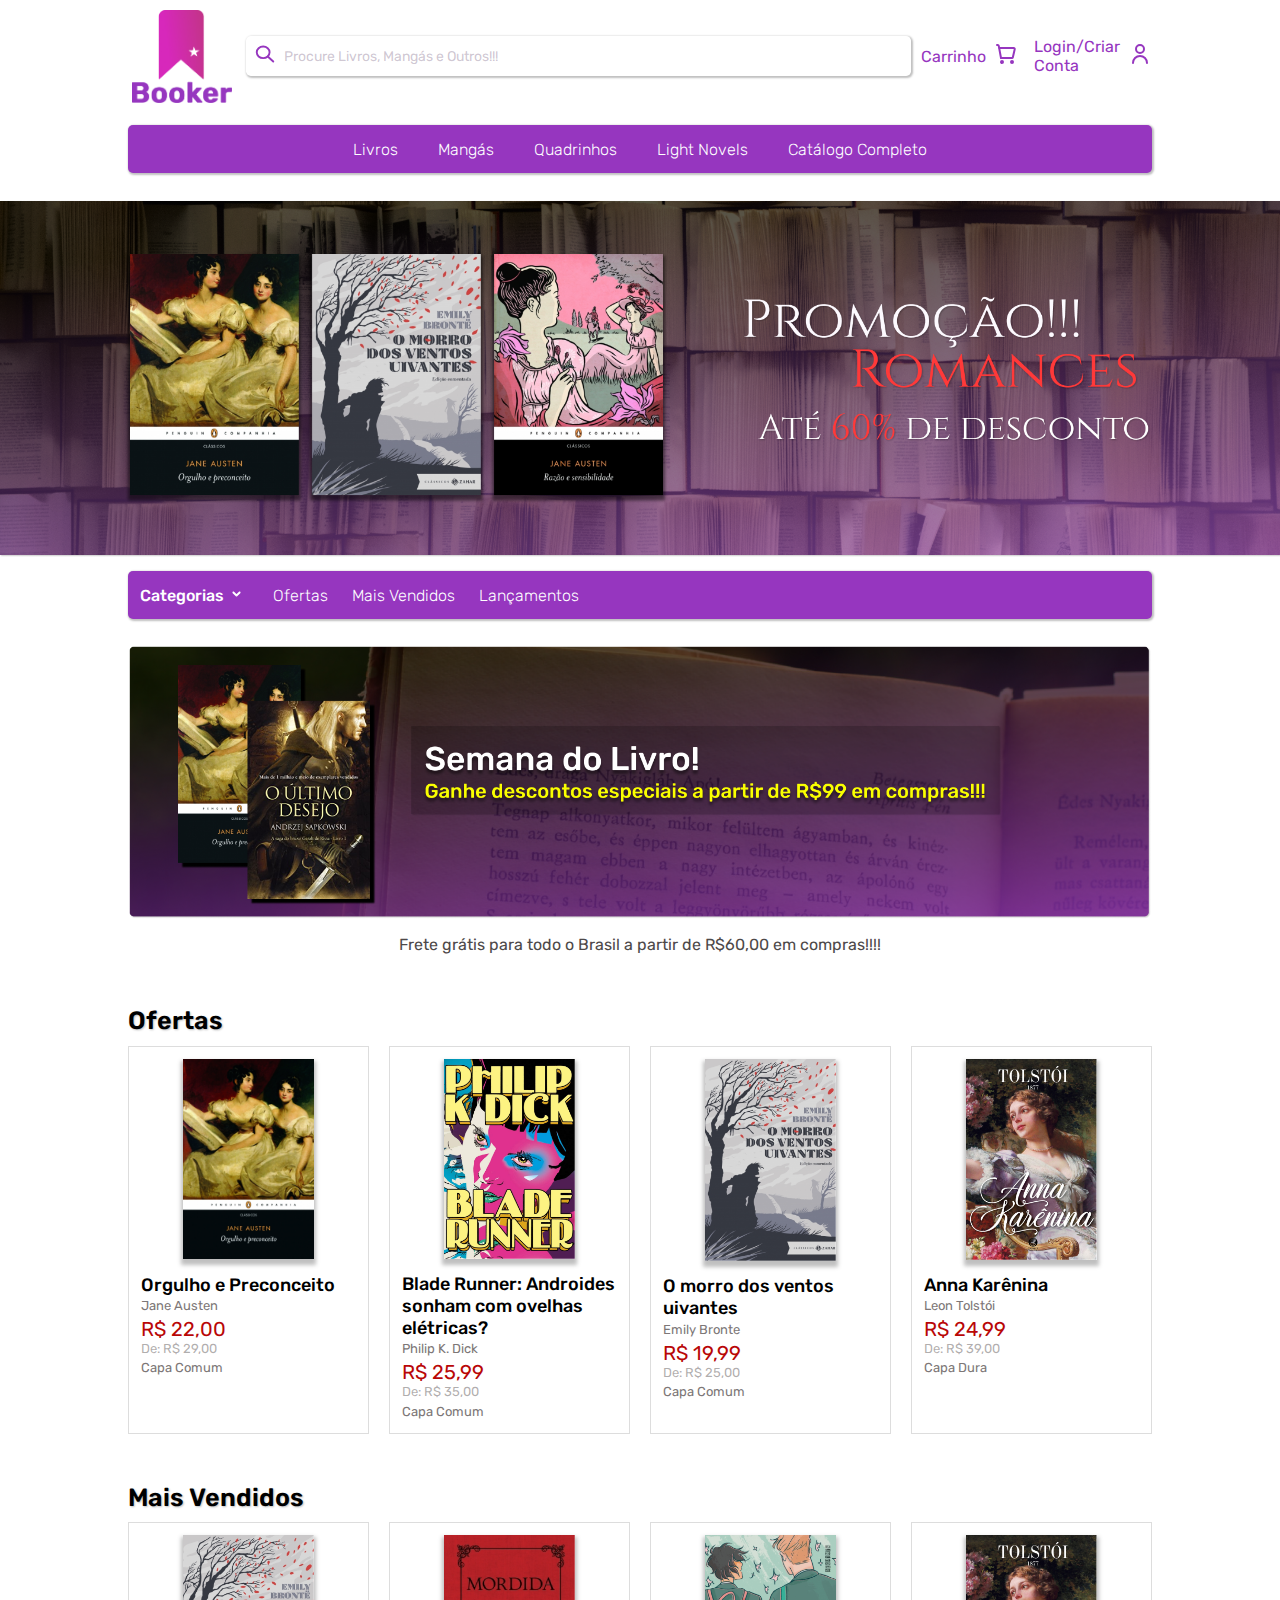
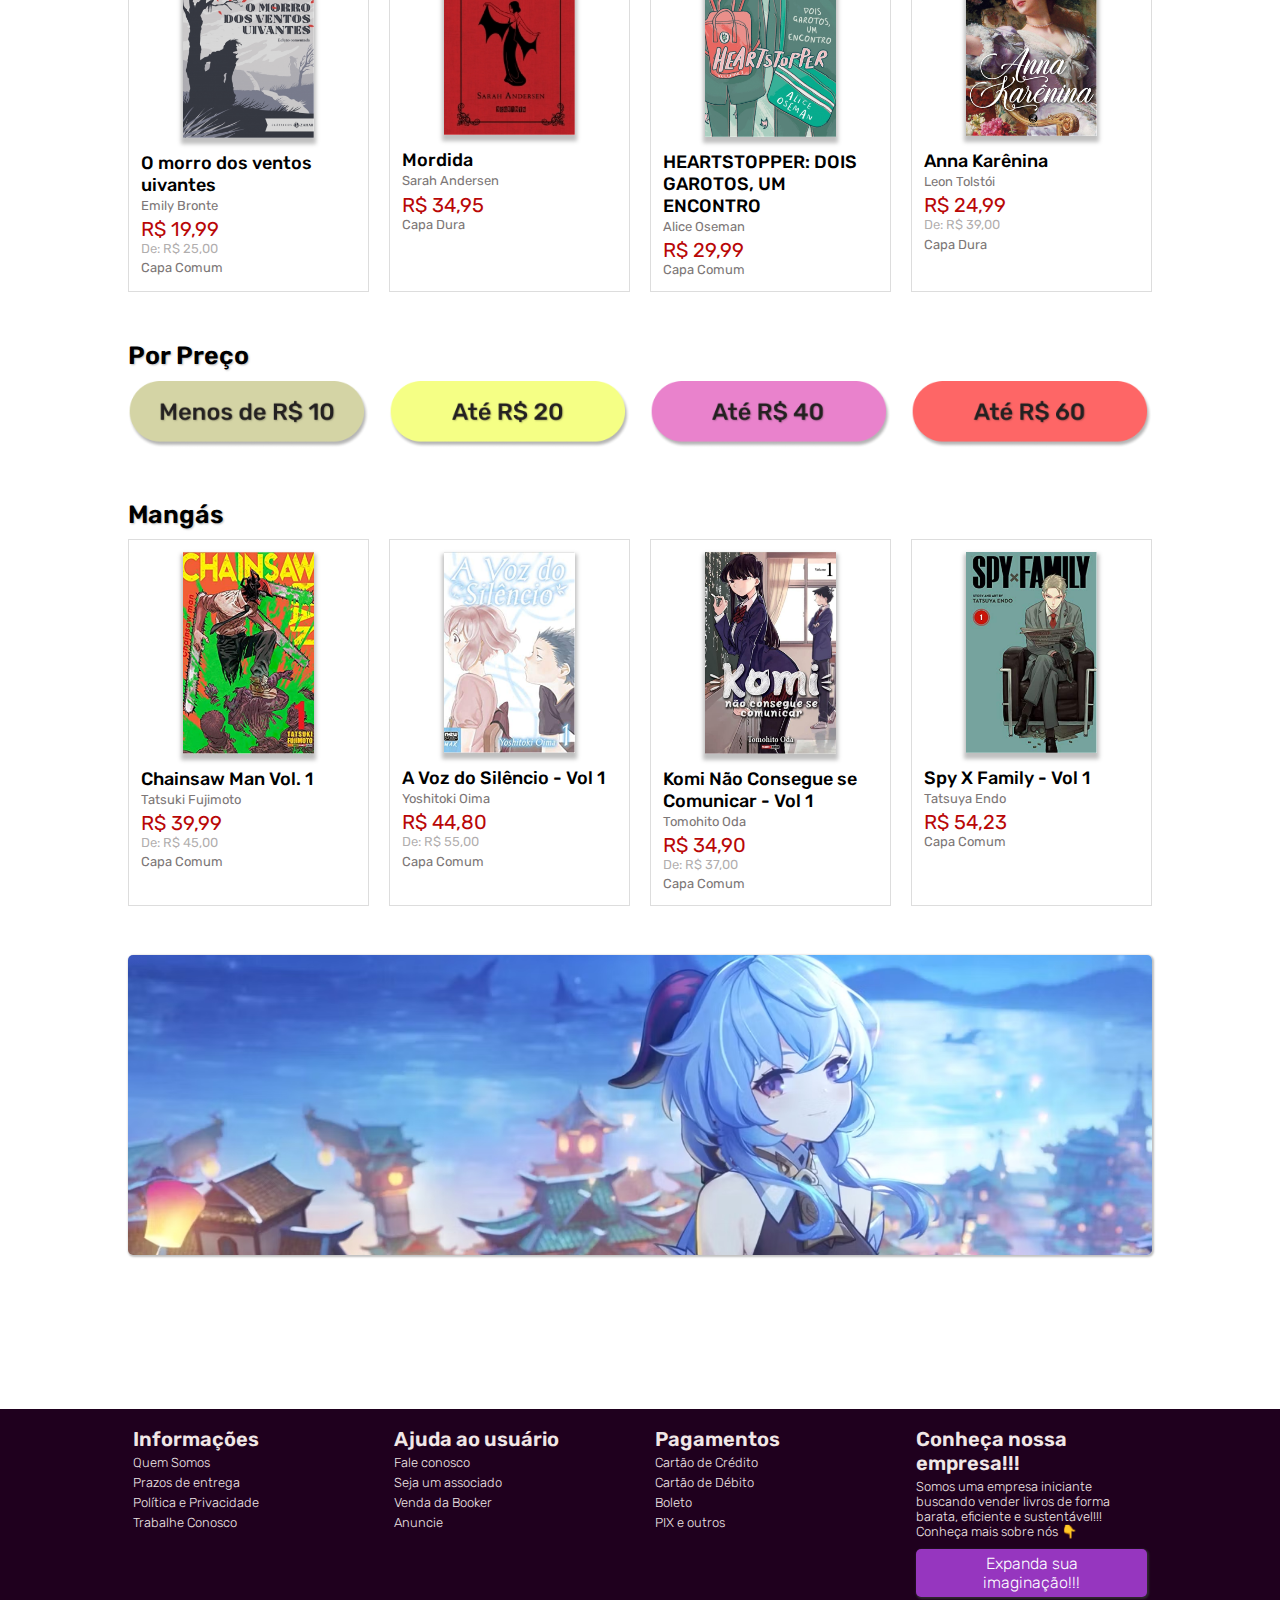
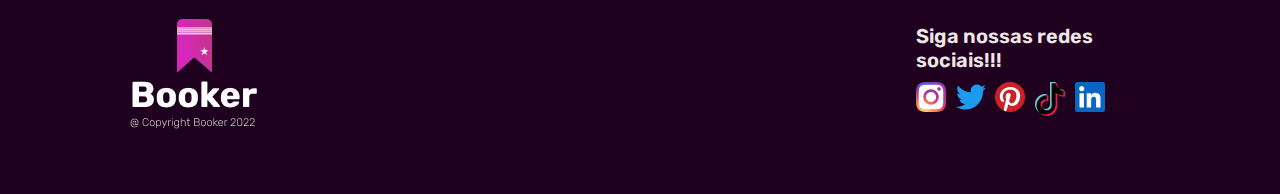
<file: Site_Booker/index.html>
<!DOCTYPE html>
<head>
    <meta charset="UTF-8">
    <meta http-equiv="X-UA-Compatible" content="IE=edge">
    <meta name="viewport" content="width=device-width, initial-scale=1.0">
    <link rel="stylesheet" href="estilos.css">
    <link rel="stylesheet" href="header_footer.css">
    <title>Booker - Expanda sua imaginação!!!</title>
    <link rel="icon" type="image/x-icon" href ="favi.ico">
</head>
<body>

    <header>
        <div id="container_header">
            <a href="index.html" target="_blank">
            <div id="logo">
                <img src="images/logo.png">
            </div>
            </a>
            <div class="search_bar">
                <input type="text" placeholder="Procure Livros, Mangás e Outros!!!">
            </div>

            <div id="header_buttons">
                <ul>
            <li class="nav_button_header" id="car">Carrinho</li>
            <li class="nav_button_header" id="login">Login/Criar Conta</li>
            </ul>
            </div>    
        </div>
    </header>

    <div class="nav_menu" id="up_menu">
        <a href="prod1.html" target="_blank">
            <span>Livros</span>
        </a>
        <a href="prod2.html" target="_blank">
            <span>Mangás</span>
        </a>
            <span>Quadrinhos</span>
            <span>Light Novels</span>
            <span>Catálogo Completo</span>

    </div>

    <div class="big_banner" id="top_banner">
        <img src="images/top_banner.png">
    </div>

    <div class="nav_menu" id="down_menu">
        <ul>
            <li id="strong_li">Categorias</li>
            <li>Ofertas</li>
            <li>Mais Vendidos</li>
            <li>Lançamentos</li>
        </ul>
    </div>
    
    <div class="big_banner" id="bottom_banner">
        <img src="images/bottom_banner.jpeg">
    </div>

    <div class="nav_menu" id="frete_aviso">
        <span>Frete grátis para todo o Brasil a partir de R$60,00 em compras!!!!</span>
    </div>
    
    <div class="main_products">


        <!--Seção de Ofertas-->

        <span class="section_title">Ofertas</span> 
        <div class="product_line">
            <div class="product_main">
                <div class="box_product">
            
                    <div class="product_img">
                            <img src="images/livros/orgulho.png">
                    </div>
            
                    <div class="product_info">
                        <span class="title">Orgulho e Preconceito</span>
                        <span class="author">Jane Austen</span>
                        <span class="price">R$ 22,00</span>
                        <span class="discount">De: R$ 29,00</span>
                        <span class="cover_type">Capa Comum</span>
                    </div>
            
                </div>
                
            </div>
            <div class="product_main">
                <div class="box_product">
            
                    <div class="product_img">
                            <img src="images/livros/blade.png">
                    </div>
            
                    <div class="product_info">
                        <span class="title">Blade Runner: Androides sonham com ovelhas elétricas? </span>
                        <span class="author">Philip K. Dick</span>
                        <span class="price">R$ 25,99</span>
                        <span class="discount">De: R$ 35,00</span>
                        <span class="cover_type">Capa Comum</span>
                    </div>
            
                </div>
                
            </div>
            <div class="product_main">
                <div class="box_product">
            
                    <div class="product_img">
                            <img src="images/livros/morro.png">
                    </div>
            
                    <div class="product_info">
                        <span class="title">O morro dos ventos uivantes</span>
                        <span class="author">Emily Bronte</span>
                        <span class="price">R$ 19,99</span>
                        <span class="discount">De: R$ 25,00</span>
                        <span class="cover_type">Capa Comum</span>
                    </div>
            
                </div>
                
            </div>
            <div class="product_main">
                <div class="box_product">
            
                    <div class="product_img">
                            <img src="images/livros/anna.png">
                    </div>
            
                    <div class="product_info">
                        <span class="title">Anna Karênina</span>
                        <span class="author">Leon Tolstói</span>
                        <span class="price">R$ 24,99</span>
                        <span class="discount">De: R$ 39,00</span>
                        <span class="cover_type">Capa Dura</span>
                    </div>
            
                </div>
                
            </div>
            
        </div>


        <!--Seção de Mais Vendidos-->

        <span class="section_title">Mais Vendidos</span> 

        <div class="product_line">
            <div class="product_main">
                <div class="box_product">
            
                    <div class="product_img">
                            <img src="images/livros/morro.png">
                    </div>
            
                    <div class="product_info">
                        <span class="title">O morro dos ventos uivantes</span>
                        <span class="author">Emily Bronte</span>
                        <span class="price">R$ 19,99</span>
                        <span class="discount">De: R$ 25,00</span>
                        <span class="cover_type">Capa Comum</span>
                    </div>
            
                </div>
                
            </div>
            <div class="product_main">
                <div class="box_product">
            
                    <div class="product_img">
                            <img src="images/livros/mordida.png">
                    </div>
            
                    <div class="product_info">
                        <span class="title">Mordida</span>
                        <span class="author">Sarah Andersen</span>
                        <span class="price">R$ 34,95</span>
                        <span class="cover_type">Capa Dura</span>
                    </div>
            
                </div>
                
            </div>
            <div class="product_main">
                <div class="box_product">
            
                    <div class="product_img">
                            <img src="images/livros/heart.png">
                    </div>
            
                    <div class="product_info">
                        <span class="title">HEARTSTOPPER: DOIS GAROTOS, UM ENCONTRO</span>
                        <span class="author">Alice Oseman</span>
                        <span class="price">R$ 29,99</span>
                        <span class="cover_type">Capa Comum</span>
                    </div>
            
                </div>
                
            </div>
            <div class="product_main">
                <div class="box_product">
            
                    <div class="product_img">
                            <img src="images/livros/anna.png">
                    </div>
            
                    <div class="product_info">
                        <span class="title">Anna Karênina</span>
                        <span class="author">Leon Tolstói</span>
                        <span class="price">R$ 24,99</span>
                        <span class="discount">De: R$ 39,00</span>
                        <span class="cover_type">Capa Dura</span>
                    </div>
            
                </div>
                
            </div>
            
        </div>

        <!--Seção por Preços-->

        <span class="section_title">Por Preço</span> 

        <div class="product_line">
            <img class="box_precos" src="images/box_preco/10.png">
            <img class="box_precos" src="images/box_preco/20.png">
            <img class="box_precos" src="images/box_preco/40.png">
            <img class="box_precos" src="images/box_preco/60.png">
        </div>

        <!--Seção Mangás-->

        <span class="section_title">Mangás</span> 

        <div class="product_line">
            <div class="product_main">
                <div class="box_product">
            
                    <div class="product_img">
                            <img src="images/mangas/chain.png">
                    </div>
            
                    <div class="product_info">
                        <span class="title">Chainsaw Man Vol. 1</span>
                        <span class="author">Tatsuki Fujimoto </span>
                        <span class="price">R$ 39,99</span>
                        <span class="discount">De: R$ 45,00</span>
                        <span class="cover_type">Capa Comum</span>
                    </div>
            
                </div>
                
            </div>
            <div class="product_main">
                <div class="box_product">
            
                    <div class="product_img">
                            <img src="images/mangas/voz.png">
                    </div>
            
                    <div class="product_info">
                        <span class="title">A Voz do Silêncio - Vol 1</span>
                        <span class="author">Yoshitoki Oima </span>
                        <span class="price">R$ 44,80</span>
                        <span class="discount">De: R$ 55,00</span>
                        <span class="cover_type">Capa Comum</span>
                    </div>
            
                </div>
                
            </div>
            <div class="product_main">
                <div class="box_product">
            
                    <div class="product_img">
                            <img src="images/mangas/komi.png">
                    </div>
            
                    <div class="product_info">
                        <span class="title">Komi Não Consegue se Comunicar - Vol 1</span>
                        <span class="author">Tomohito Oda </span>
                        <span class="price">R$ 34,90</span>
                        <span class="discount">De: R$ 37,00</span>
                        <span class="cover_type">Capa Comum</span>
                    </div>
            
                </div>
                
            </div>
            <div class="product_main">
                <div class="box_product">
            
                    <div class="product_img">
                            <img src="images/mangas/spy.png">
                    </div>
            
                    <div class="product_info">
                        <span class="title">Spy X Family - Vol 1</span>
                        <span class="author">Tatsuya Endo</span>
                        <span class="price">R$ 54,23</span>
                        <span class="cover_type">Capa Comum</span>
                    </div>
            
                </div>
                
            </div>
            
        </div>

    <!--Seção de Anúncio-->

    <div class="banner_anuncio"></div>

    </div> <!--Fim dos Main Products-->

    <footer>
        <div class="footer_main">
            <div>
                <div class="footer_content" id="f_titles">Informações</div>
                <a href="about.html" target="_blank">
                <div class="footer_content">Quem Somos</div></a>
                <div class="footer_content">Prazos de entrega</div>
                <div class="footer_content">Política e Privacidade</div>
                <div class="footer_content">Trabalhe Conosco</div>
            </div>

            <div>
                <div class="footer_content" id="f_titles">Ajuda ao usuário</div>
                <a href="contact.html" target="_blank">
                <div class="footer_content">Fale conosco</div></a>
                <div class="footer_content">Seja um associado</div>
                <div class="footer_content">Venda da Booker</div>
                <div class="footer_content">Anuncie</div>
            </div>

            <div>
                <div class="footer_content" id="f_titles">Pagamentos</div>
                <div class="footer_content">Cartão de Crédito</div>
                <div class="footer_content">Cartão de Débito</div>
                <div class="footer_content">Boleto</div>
                <div class="footer_content">PIX e outros</div>
            </div>

            <div>
                <div class="footer_content" id="f_titles">Conheça nossa empresa!!!</div>
                <div class="footer_content">Somos uma empresa iniciante buscando
                    vender livros de forma barata, eficiente e
                    sustentável!!! Conheça mais sobre nós 👇</div>
                <a href="about.html" target="_blank">    
                <button class="footer_content" id="butao">Expanda sua imaginação!!!</button> </a>
            </div>


            <div id="footer_logo">
                <a href="index.html" target="_blank">
                <img src="images/Logo_Footer.png"></a>
            </div></a>


            <div>
                <div class="footer_content" id="f_titles">Siga nossas redes sociais!!!</div>
                <div id="redes">
                    <a href="https://www.instagram.com/your.siriii/" target="_blank">
                    <img src="images/redes/insta.png">
                    </a>
                    <a>
                    <img src="images/redes/Twitter.png">
                    </a>
                    <a>
                    <img src="images/redes/Pinterest.png">
                    </a>
                    <a>
                    <img src="images/redes/tiktok.png">
                    </a>
                    <a href="https://www.linkedin.com/in/gabriel-siriani-4335a2208/" target="_blank">
                    <img src="images/redes/LinkedIn.png">
                    </a>
                </div>
            </div>

        </div>
    </footer>

    </div>
</body>

</html>
</file>
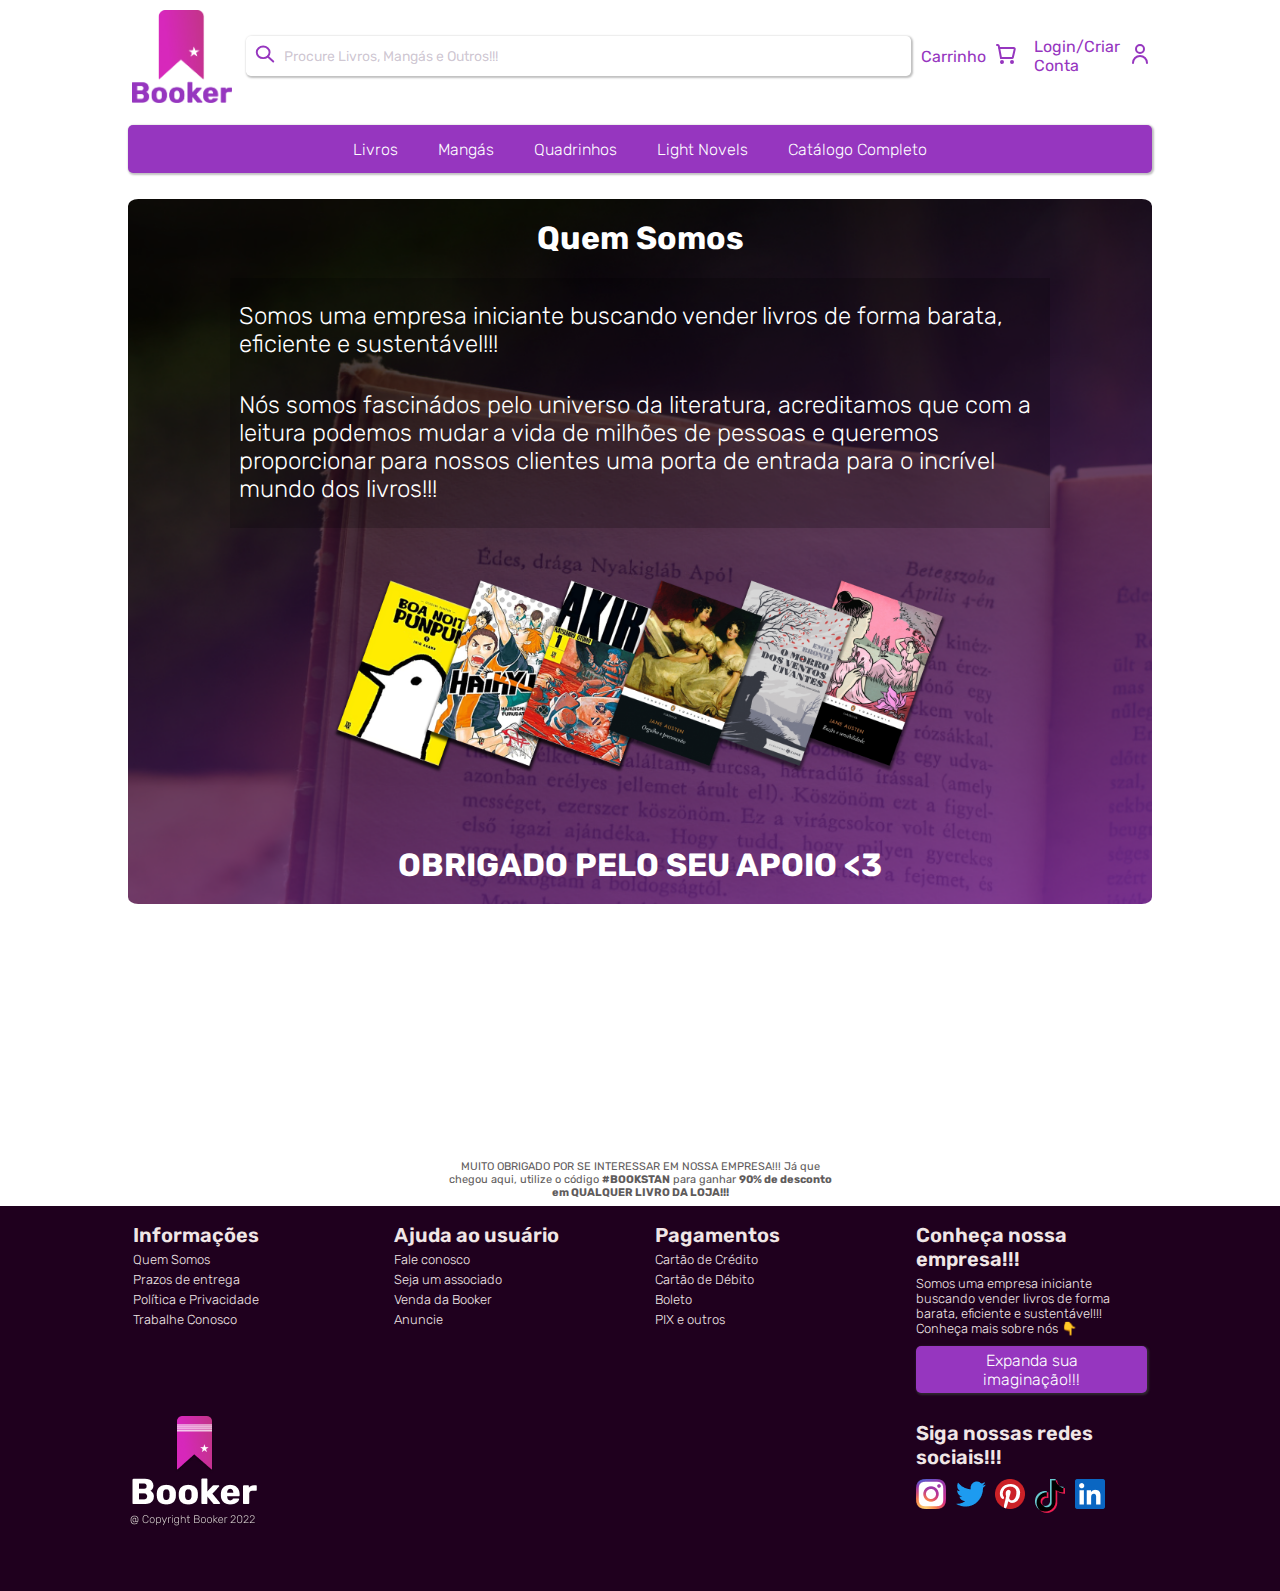
<file: Site_Booker/about.html>
<!DOCTYPE html>
<head>
    <meta charset="UTF-8">
    <meta http-equiv="X-UA-Compatible" content="IE=edge">
    <meta name="viewport" content="width=device-width, initial-scale=1.0">
    <link rel="stylesheet" href="estilos.css">
    <link rel="stylesheet" href="about.css">
    <link rel="stylesheet" href="header_footer.css">
    <title>Booker - Sobre Nós</title>
    <link rel="icon" type="image/x-icon" href ="favi.ico">
</head>
<body>
   <!-- <div id="all"> -->
    <header>
        <div id="container_header">
            <a href="index.html" target="_blank">
                <div id="logo">
                    <img src="images/logo.png">
                </div>
                </a>
            <div class="search_bar">
                <input type="text" placeholder="Procure Livros, Mangás e Outros!!!">
            </div>

            <div id="header_buttons">
                <ul>
            <li class="nav_button_header" id="car">Carrinho</li>
            <li class="nav_button_header" id="login">Login/Criar Conta</li>
            </ul>
            </div>    
        </div>
    </header>

    <div class="nav_menu" id="up_menu">

        <a href="prod1.html" target="_blank">
            <span>Livros</span>
        </a>
        <a href="prod2.html" target="_blank">
            <span>Mangás</span>
        </a>
            <span>Quadrinhos</span>
            <span>Light Novels</span>
            <span>Catálogo Completo</span>

    </div>

    <div class="content">
        <h1>Quem Somos</h1>
        <div class="about_text">
            <p>Somos uma empresa iniciante buscando
                vender livros de forma barata, eficiente e
                sustentável!!!</p>
            <p>Nós somos fascinádos pelo universo da literatura, acreditamos que com a leitura podemos mudar a vida de milhões de pessoas e queremos proporcionar para nossos clientes uma porta de entrada para o incrível mundo dos livros!!! </p>
        </div>
        <img src="images/colecao_livros.png">
        <h1>OBRIGADO PELO SEU APOIO <3</h1>
    </div>

    <div id="apoiadores">
        <p>MUITO OBRIGADO POR SE INTERESSAR EM NOSSA EMPRESA!!!
            Já que chegou aqui, utilize o código <span>#BOOKSTAN</span> para ganhar <span>90% de desconto em QUALQUER LIVRO DA LOJA!!!</span></p>
    </div>

    <footer>
        <div class="footer_main">
            <div>
                <div class="footer_content" id="f_titles">Informações</div>
                <a href="about.html" target="_blank">
                <div class="footer_content">Quem Somos</div></a>
                <div class="footer_content">Prazos de entrega</div>
                <div class="footer_content">Política e Privacidade</div>
                <div class="footer_content">Trabalhe Conosco</div>
            </div>

            <div>
                <div class="footer_content" id="f_titles">Ajuda ao usuário</div>
                <a href="contact.html" target="_blank">
                <div class="footer_content">Fale conosco</div></a>
                <div class="footer_content">Seja um associado</div>
                <div class="footer_content">Venda da Booker</div>
                <div class="footer_content">Anuncie</div>
            </div>

            <div>
                <div class="footer_content" id="f_titles">Pagamentos</div>
                <div class="footer_content">Cartão de Crédito</div>
                <div class="footer_content">Cartão de Débito</div>
                <div class="footer_content">Boleto</div>
                <div class="footer_content">PIX e outros</div>
            </div>

            <div>
                <div class="footer_content" id="f_titles">Conheça nossa empresa!!!</div>
                <div class="footer_content">Somos uma empresa iniciante buscando
                    vender livros de forma barata, eficiente e
                    sustentável!!! Conheça mais sobre nós 👇</div>
                <a href="about.html" target="_blank">    
                <button class="footer_content" id="butao">Expanda sua imaginação!!!</button> </a>
            </div>


            <div id="footer_logo">
                <a href="index.html" target="_blank">
                <img src="images/Logo_Footer.png"></a>
            </div></a>


            <div>
                <div class="footer_content" id="f_titles">Siga nossas redes sociais!!!</div>
                <div id="redes">
                    <a href="https://www.instagram.com/your.siriii/" target="_blank">
                    <img src="images/redes/insta.png">
                    </a>
                    <a>
                    <img src="images/redes/Twitter.png">
                    </a>
                    <a>
                    <img src="images/redes/Pinterest.png">
                    </a>
                    <a>
                    <img src="images/redes/tiktok.png">
                    </a>
                    <a href="https://www.linkedin.com/in/gabriel-siriani-4335a2208/" target="_blank">
                    <img src="images/redes/LinkedIn.png">
                    </a>
                </div>
            </div>

        </div>
    </footer>

</body>

</html>
</file>
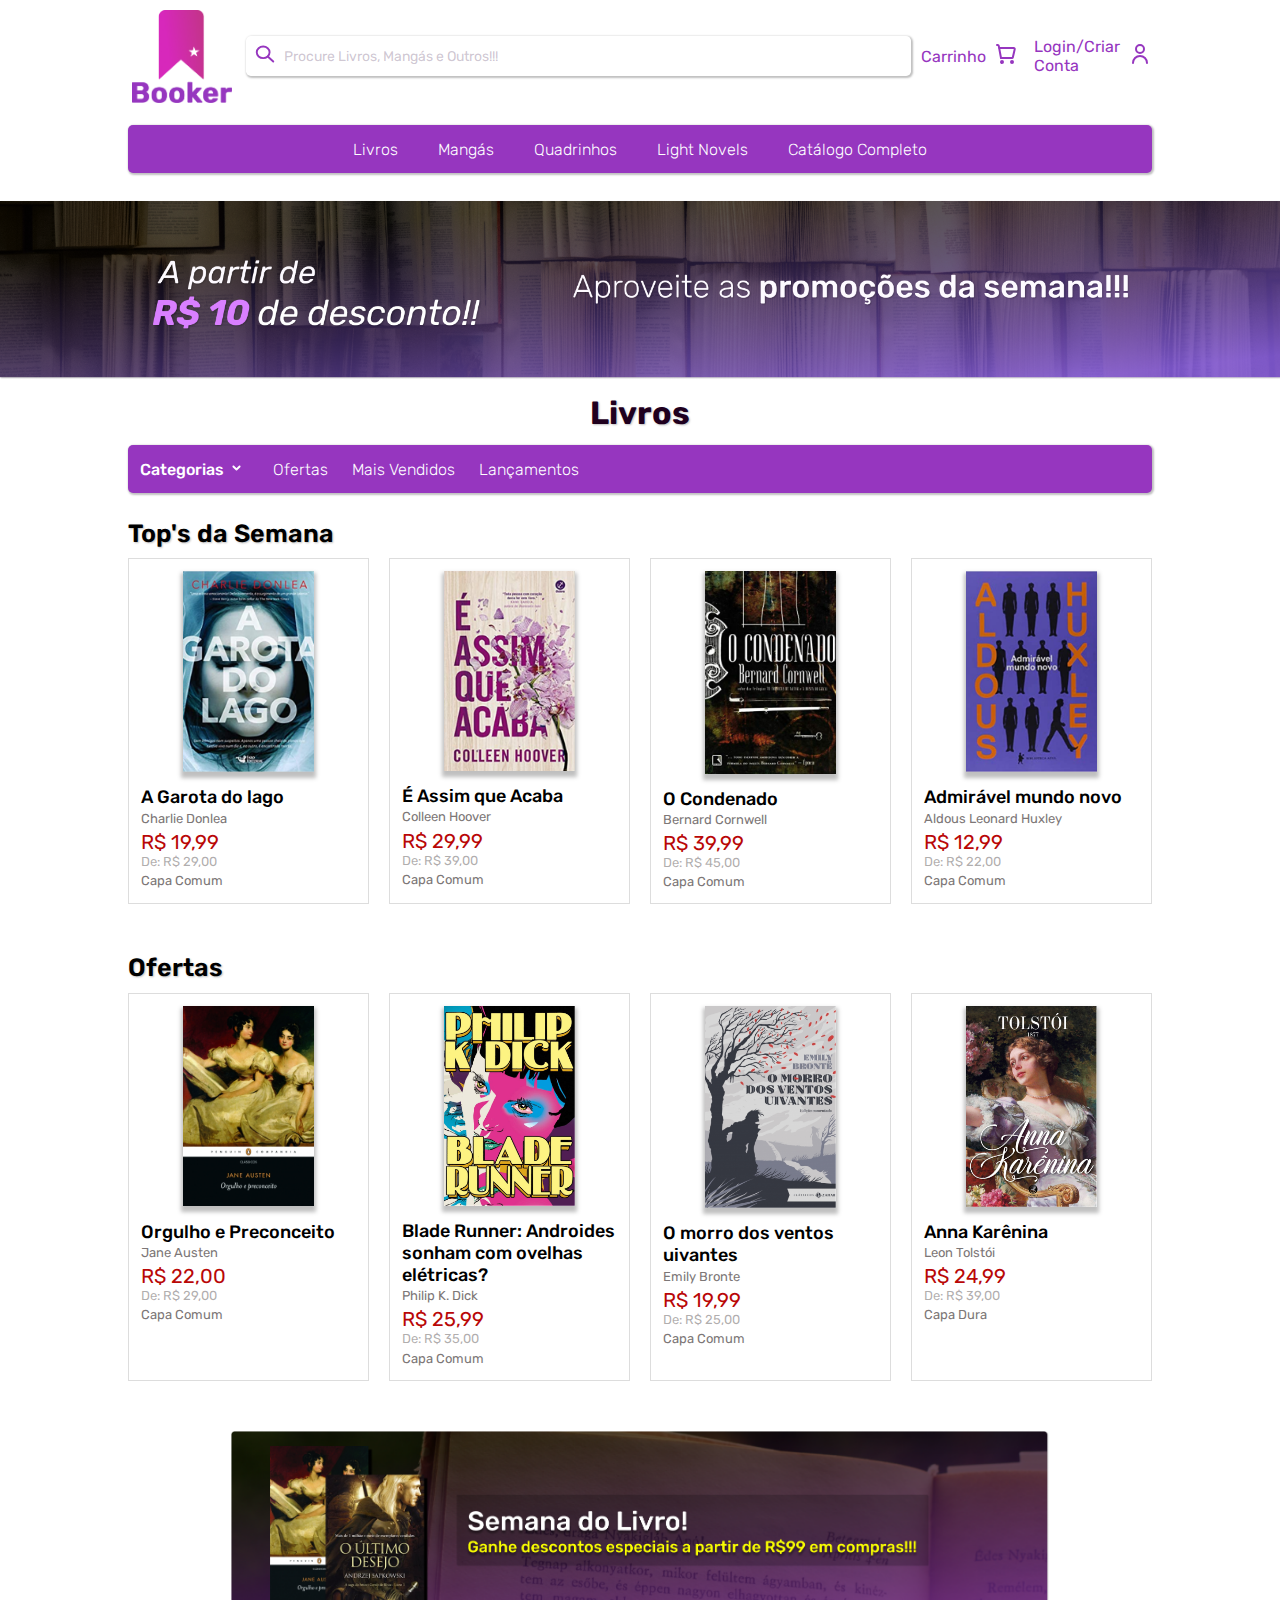
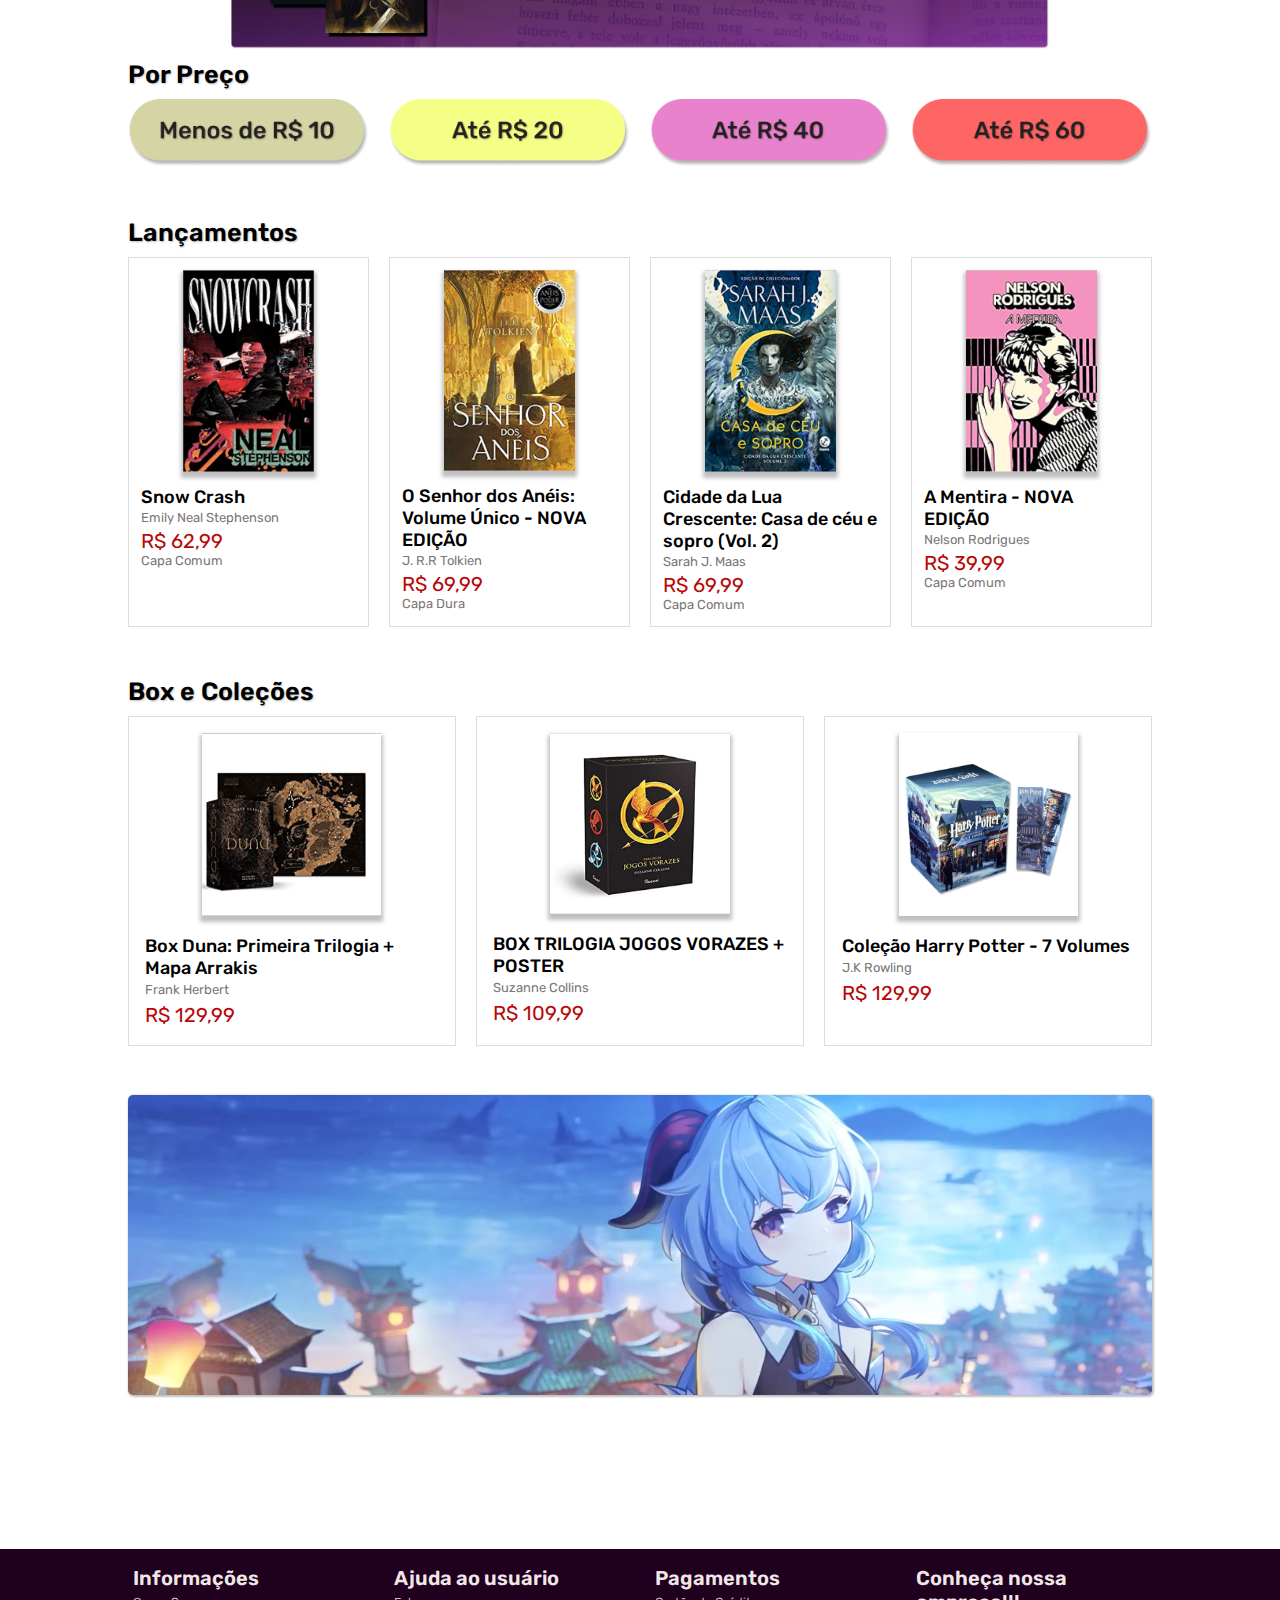
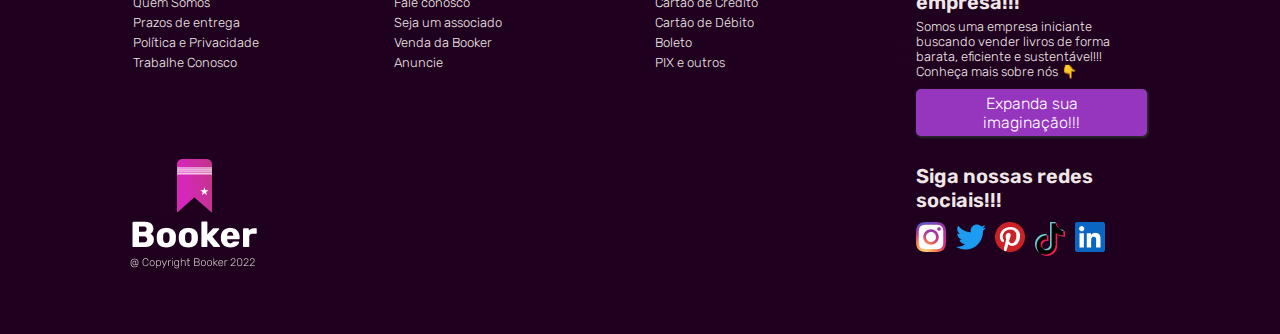
<file: Site_Booker/prod1.html>
<!DOCTYPE html>
<head>
    <meta charset="UTF-8">
    <meta http-equiv="X-UA-Compatible" content="IE=edge">
    <meta name="viewport" content="width=device-width, initial-scale=1.0">
    <link rel="stylesheet" href="estilos.css">
    <link rel="stylesheet" href="prod1.css">
    <link rel="stylesheet" href="header_footer.css">
    <title>Booker - Livros</title>
    <link rel="icon" type="image/x-icon" href ="favi.ico">
</head>
<body>
   <!-- <div id="all"> -->
    <header>
        <div id="container_header">
            <a href="index.html" target="_blank">
                <div id="logo">
                    <img src="images/logo.png">
                </div>
                </a>
            <div class="search_bar">
                <input type="text" placeholder="Procure Livros, Mangás e Outros!!!">
            </div>

            <div id="header_buttons">
                <ul>
            <li class="nav_button_header" id="car">Carrinho</li>
            <li class="nav_button_header" id="login">Login/Criar Conta</li>
            </ul>
            </div>    
        </div>
    </header>

    <div class="nav_menu" id="up_menu">

        <a href="prod1.html" target="_blank">
            <span>Livros</span>
        </a>
        <a href="prod2.html" target="_blank">
            <span>Mangás</span>
        </a>
            <span>Quadrinhos</span>
            <span>Light Novels</span>
            <span>Catálogo Completo</span>

    </div>

    <div class="big_banner" id="top_banner">
        <img src="images/top_banner_2.jpeg">
    </div>

    <div class="page_title">
        <h1>Livros</h1>
    </div>

    <div class="nav_menu" id="down_menu">
        <ul>
            <li id="strong_li">Categorias</li>
            <li>Ofertas</li>
            <li>Mais Vendidos</li>
            <li>Lançamentos</li>
        </ul>
    </div>

    <div class="main_products">


        <!--Seção de Ofertas-->

        <span class="section_title">Top's da Semana</span> 
        <div class="product_line">
            <div class="product_main">
                <div class="box_product">
            
                    <div class="product_img">
                            <img src="images/livros/p1/garota.png">
                    </div>
            
                    <div class="product_info">
                        <span class="title">A Garota do lago</span>
                        <span class="author">Charlie Donlea</span>
                        <span class="price">R$ 19,99</span>
                        <span class="discount">De: R$ 29,00</span>
                        <span class="cover_type">Capa Comum</span>
                    </div>
            
                </div>
                
            </div>
            <div class="product_main">
                <div class="box_product">
            
                    <div class="product_img">
                            <img src="images/livros/p1/acaba.png">
                    </div>
            
                    <div class="product_info">
                        <span class="title">É Assim que Acaba</span>
                        <span class="author">Colleen Hoover </span>
                        <span class="price">R$ 29,99</span>
                        <span class="discount">De: R$ 39,00</span>
                        <span class="cover_type">Capa Comum</span>
                    </div>
            
                </div>
                
            </div>
            <div class="product_main">
                <div class="box_product">
            
                    <div class="product_img">
                            <img src="images/livros/p1/condenado.png">
                    </div>
            
                    <div class="product_info">
                        <span class="title">O Condenado</span>
                        <span class="author">Bernard Cornwell</span>
                        <span class="price">R$ 39,99</span>
                        <span class="discount">De: R$ 45,00 </span>
                        <span class="cover_type">Capa Comum</span>
                    </div>
            
                </div>
                
            </div>
            <div class="product_main">
                <div class="box_product">
            
                    <div class="product_img">
                            <img src="images/livros/p1/adi.png">
                    </div>
            
                    <div class="product_info">
                        <span class="title">Admirável mundo novo</span>
                        <span class="author">Aldous Leonard Huxley </span>
                        <span class="price">R$ 12,99</span>
                        <span class="discount">De: R$ 22,00</span>
                        <span class="cover_type">Capa Comum</span>
                    </div>
            
                </div>
                
            </div>
            
        </div>


        <!--Seção de Ofertas-->

        <span class="section_title">Ofertas</span> 

        <div class="product_line">
            <div class="product_main">
                <div class="box_product">
            
                    <div class="product_img">
                            <img src="images/livros/orgulho.png">
                    </div>
            
                    <div class="product_info">
                        <span class="title">Orgulho e Preconceito</span>
                        <span class="author">Jane Austen</span>
                        <span class="price">R$ 22,00</span>
                        <span class="discount">De: R$ 29,00</span>
                        <span class="cover_type">Capa Comum</span>
                    </div>
            
                </div>
                
            </div>
            <div class="product_main">
                <div class="box_product">
            
                    <div class="product_img">
                            <img src="images/livros/blade.png">
                    </div>
            
                    <div class="product_info">
                        <span class="title">Blade Runner: Androides sonham com ovelhas elétricas? </span>
                        <span class="author">Philip K. Dick</span>
                        <span class="price">R$ 25,99</span>
                        <span class="discount">De: R$ 35,00</span>
                        <span class="cover_type">Capa Comum</span>
                    </div>
            
                </div>
                
            </div>
            <div class="product_main">
                <div class="box_product">
            
                    <div class="product_img">
                            <img src="images/livros/morro.png">
                    </div>
            
                    <div class="product_info">
                        <span class="title">O morro dos ventos uivantes</span>
                        <span class="author">Emily Bronte</span>
                        <span class="price">R$ 19,99</span>
                        <span class="discount">De: R$ 25,00</span>
                        <span class="cover_type">Capa Comum</span>
                    </div>
            
                </div>
                
            </div>
            <div class="product_main">
                <div class="box_product">
            
                    <div class="product_img">
                            <img src="images/livros/anna.png">
                    </div>
            
                    <div class="product_info">
                        <span class="title">Anna Karênina</span>
                        <span class="author">Leon Tolstói</span>
                        <span class="price">R$ 24,99</span>
                        <span class="discount">De: R$ 39,00</span>
                        <span class="cover_type">Capa Dura</span>
                    </div>
            
                </div>
                
            </div>
            
        </div>

        <div class="big_banner" id="bottom_banner">
            <img src="images/bottom_banner.jpeg">
        </div>

        <!--Seção por Preços-->

        <span class="section_title">Por Preço</span> 

        <div class="product_line">
            <img class="box_precos" src="images/box_preco/10.png">
            <img class="box_precos" src="images/box_preco/20.png">
            <img class="box_precos" src="images/box_preco/40.png">
            <img class="box_precos" src="images/box_preco/60.png">
        </div>

        <!--Seção por Lançamentos-->

        <span class="section_title">Lançamentos</span> 

        <div class="product_line">
            <div class="product_main">
                <div class="box_product">
            
                    <div class="product_img">
                            <img src="images/livros/p1/snow.png">
                    </div>
            
                    <div class="product_info">
                        <span class="title">Snow Crash</span>
                        <span class="author">Emily Neal Stephenson</span>
                        <span class="price">R$ 62,99</span>
                        <span class="cover_type">Capa Comum</span>
                    </div>
            
                </div>
                
            </div>
            <div class="product_main">
                <div class="box_product">
            
                    <div class="product_img">
                            <img src="images/livros/p1/aneis.png">
                    </div>
            
                    <div class="product_info">
                        <span class="title">O Senhor dos Anéis: Volume Único - NOVA EDIÇÃO</span>
                        <span class="author">J. R.R Tolkien</span>
                        <span class="price">R$ 69,99</span>
                        <span class="cover_type">Capa Dura</span>
                    </div>
            
                </div>
                
            </div>
            <div class="product_main">
                <div class="box_product">
            
                    <div class="product_img">
                            <img src="images/livros/p1/lua.png">
                    </div>
            
                    <div class="product_info">
                        <span class="title">Cidade da Lua Crescente: Casa de céu e sopro (Vol. 2)</span>
                        <span class="author">Sarah J. Maas</span>
                        <span class="price">R$ 69,99</span>
                        <span class="cover_type">Capa Comum</span>
                    </div>
            
                </div>
                
            </div>
            <div class="product_main">
                <div class="box_product">
            
                    <div class="product_img">
                            <img src="images/livros/p1/mentira.png">
                    </div>
            
                    <div class="product_info">
                        <span class="title">A Mentira - NOVA EDIÇÃO</span>
                        <span class="author">Nelson Rodrigues </span>
                        <span class="price">R$ 39,99</span>
                        <span class="cover_type">Capa Comum</span>
                    </div>
            
                </div>
                
            </div>
            
        </div>

        <span class="section_title">Box e Coleções</span> 

        <div class="product_line" id="box_line">
            <div class="product_main">
                <div class="box_product">
            
                    <div class="product_img">
                            <img src="images/livros/p1/box_duna.png">
                    </div>
            
                    <div class="product_info">
                        <span class="title">Box Duna: Primeira Trilogia + Mapa Arrakis</span>
                        <span class="author">Frank Herbert</span>
                        <span class="price">R$ 129,99</span>
                    </div>
            
                </div>
                
            </div>
            <div class="product_main">
                <div class="box_product">
            
                    <div class="product_img">
                            <img src="images/livros/p1/box_hunger.png">
                    </div>
            
                    <div class="product_info">
                        <span class="title">BOX TRILOGIA JOGOS VORAZES + POSTER</span>
                        <span class="author">Suzanne Collins</span>
                        <span class="price">R$ 109,99</span>
                    </div>
            
                </div>
                
            </div>
            <div class="product_main">
                <div class="box_product">
            
                    <div class="product_img">
                            <img src="images/livros/p1/box_potter.png">
                    </div>
            
                    <div class="product_info">
                        <span class="title">Coleção Harry Potter - 7 Volumes</span>
                        <span class="author">J.K Rowling</span>
                        <span class="price">R$ 129,99</span>
                    </div>
            
                </div>
                
            </div>
            
        </div>

    <!--Seção de Anúncio-->

    <div class="banner_anuncio"></div>

    </div> <!--Fim dos Main Products-->

    <footer>
        <div class="footer_main">
            <div>
                <div class="footer_content" id="f_titles">Informações</div>
                <a href="about.html" target="_blank">
                <div class="footer_content">Quem Somos</div></a>
                <div class="footer_content">Prazos de entrega</div>
                <div class="footer_content">Política e Privacidade</div>
                <div class="footer_content">Trabalhe Conosco</div>
            </div>

            <div>
                <div class="footer_content" id="f_titles">Ajuda ao usuário</div>
                <a href="contact.html" target="_blank">
                <div class="footer_content">Fale conosco</div></a>
                <div class="footer_content">Seja um associado</div>
                <div class="footer_content">Venda da Booker</div>
                <div class="footer_content">Anuncie</div>
            </div>

            <div>
                <div class="footer_content" id="f_titles">Pagamentos</div>
                <div class="footer_content">Cartão de Crédito</div>
                <div class="footer_content">Cartão de Débito</div>
                <div class="footer_content">Boleto</div>
                <div class="footer_content">PIX e outros</div>
            </div>

            <div>
                <div class="footer_content" id="f_titles">Conheça nossa empresa!!!</div>
                <div class="footer_content">Somos uma empresa iniciante buscando
                    vender livros de forma barata, eficiente e
                    sustentável!!! Conheça mais sobre nós 👇</div>
                <a href="about.html" target="_blank">    
                <button class="footer_content" id="butao">Expanda sua imaginação!!!</button> </a>
            </div>


            <div id="footer_logo">
                <a href="index.html" target="_blank">
                <img src="images/Logo_Footer.png"></a>
            </div></a>


            <div>
                <div class="footer_content" id="f_titles">Siga nossas redes sociais!!!</div>
                <div id="redes">
                    <a href="https://www.instagram.com/your.siriii/" target="_blank">
                    <img src="images/redes/insta.png">
                    </a>
                    <a>
                    <img src="images/redes/Twitter.png">
                    </a>
                    <a>
                    <img src="images/redes/Pinterest.png">
                    </a>
                    <a>
                    <img src="images/redes/tiktok.png">
                    </a>
                    <a href="https://www.linkedin.com/in/gabriel-siriani-4335a2208/" target="_blank">
                    <img src="images/redes/LinkedIn.png">
                    </a>
                </div>
            </div>

        </div>
    </footer>

    </div>
</body>

</html>
</file>
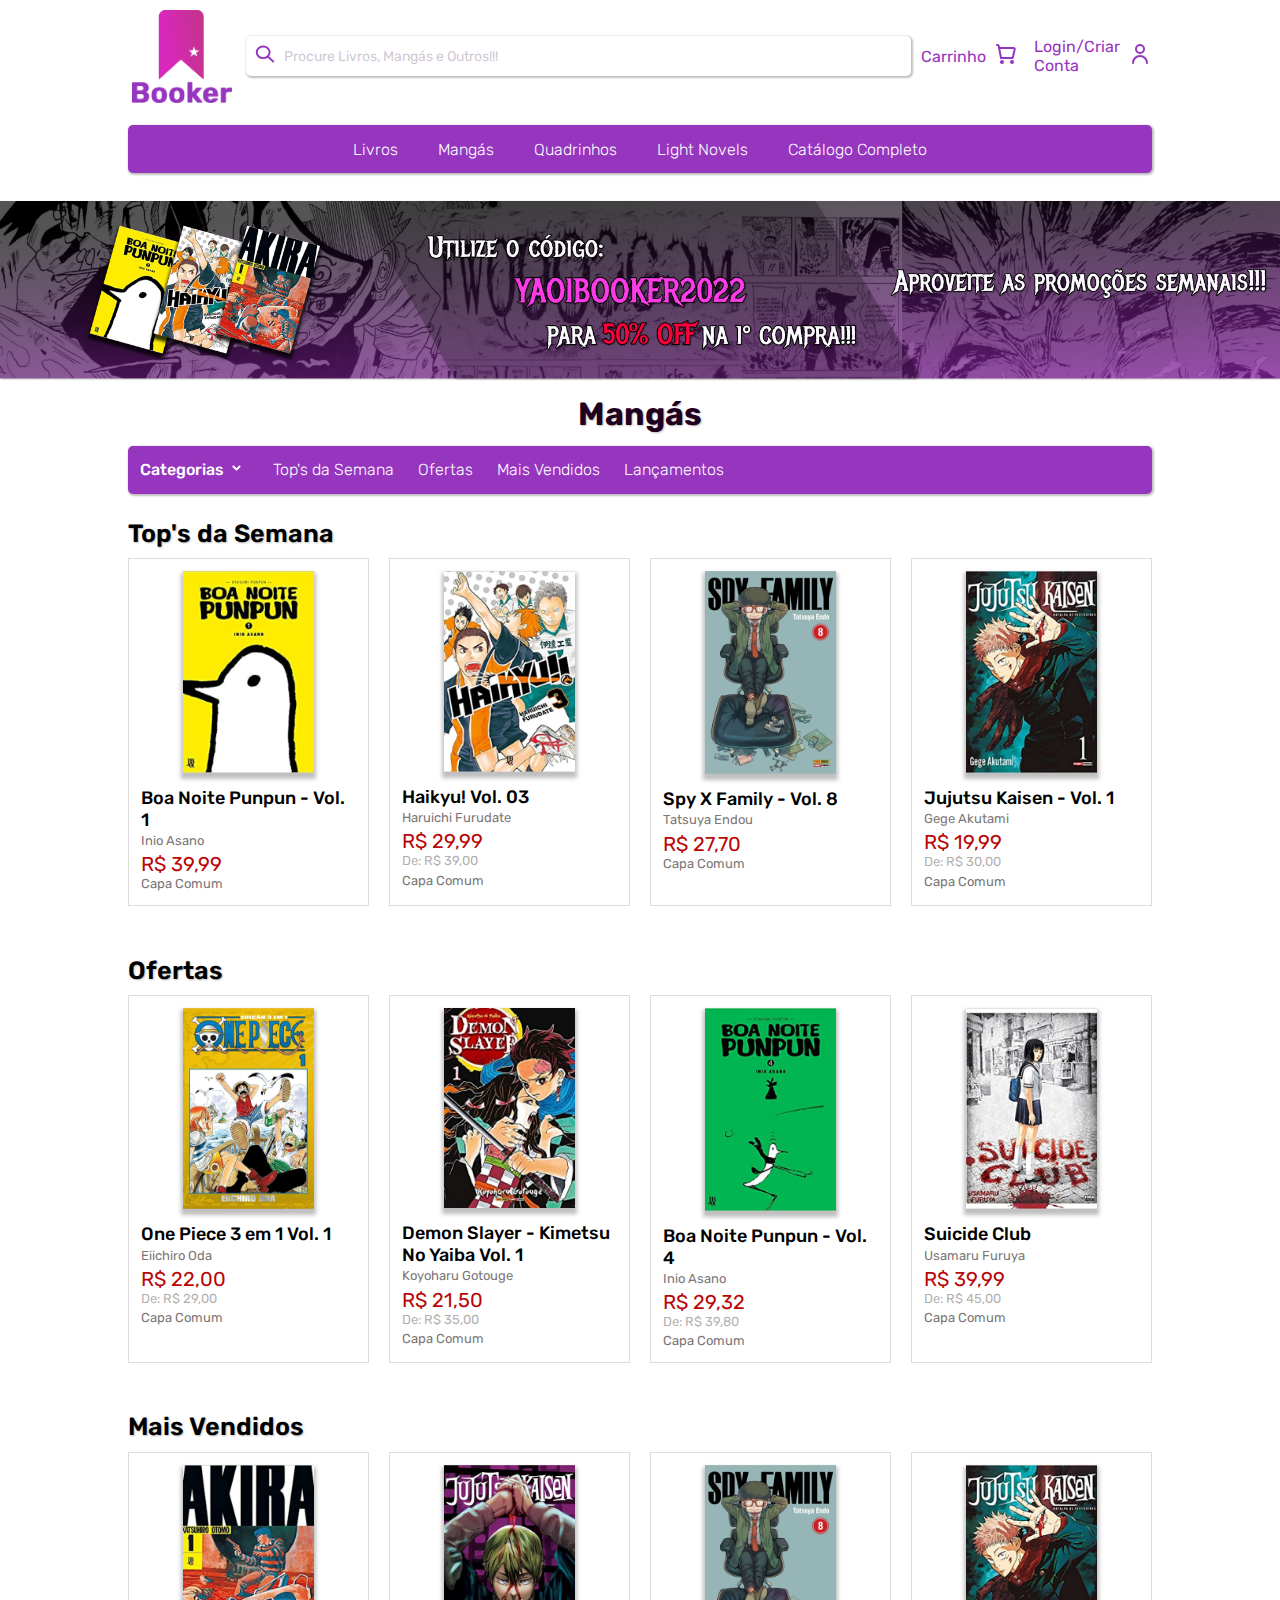
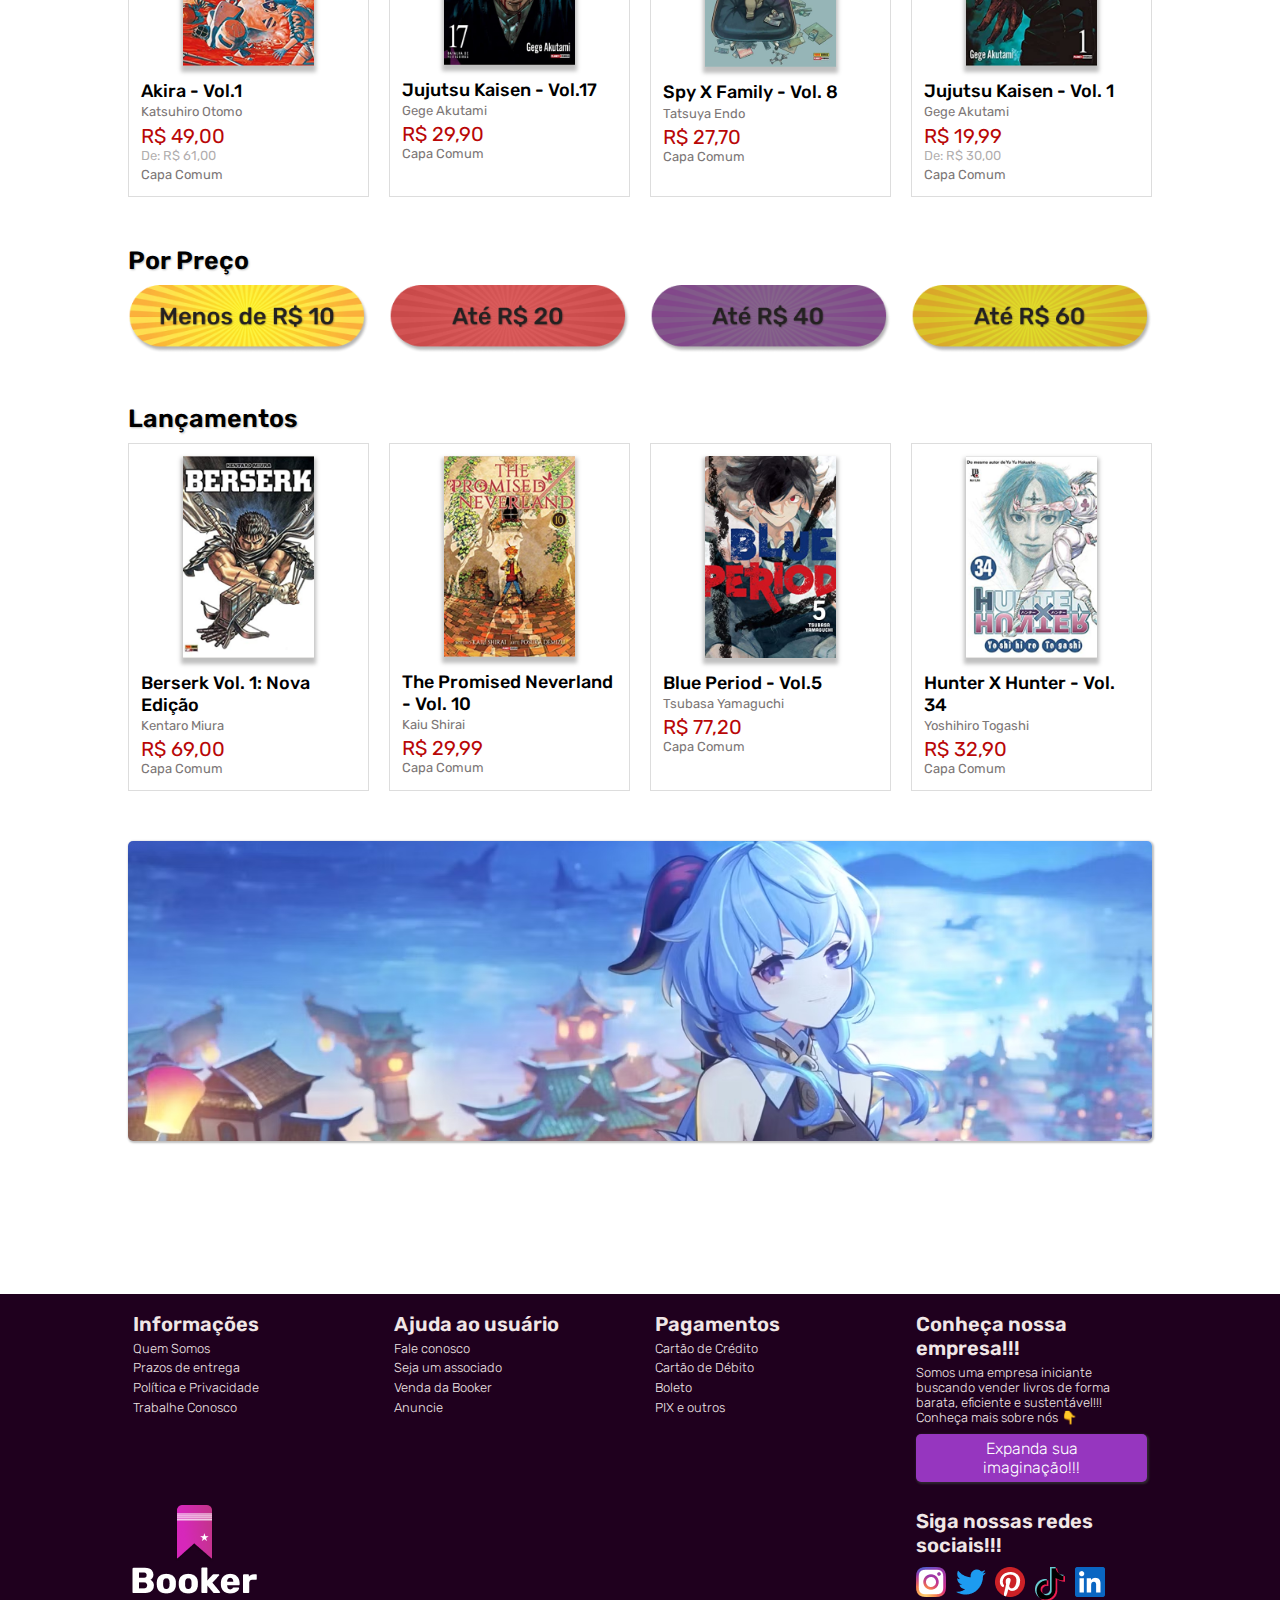
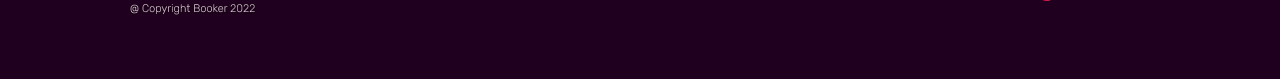
<file: Site_Booker/prod2.html>
<!DOCTYPE html>
<head>
    <meta charset="UTF-8">
    <meta http-equiv="X-UA-Compatible" content="IE=edge">
    <meta name="viewport" content="width=device-width, initial-scale=1.0">
    <link rel="stylesheet" href="estilos.css">
    <link rel="stylesheet" href="prod1.css">
    <link rel="stylesheet" href="header_footer.css">
    <title>Booker - Mangás</title>
    <link rel="icon" type="image/x-icon" href ="favi.ico">
</head>
<body>
   <!-- <div id="all"> -->
    <header>
        <div id="container_header">
            <a href="index.html" target="_blank">
                <div id="logo">
                    <img src="images/logo.png">
                </div>
                </a>
            <div class="search_bar">
                <input type="text" placeholder="Procure Livros, Mangás e Outros!!!">
            </div>

            <div id="header_buttons">
                <ul>
            <li class="nav_button_header" id="car">Carrinho</li>
            <li class="nav_button_header" id="login">Login/Criar Conta</li>
            </ul>
            </div>    
        </div>
    </header>

    <div class="nav_menu" id="up_menu">

        <a href="prod1.html" target="_blank">
            <span>Livros</span>
        </a>
        <a href="prod2.html" target="_blank">
            <span>Mangás</span>
        </a>
            <span>Quadrinhos</span>
            <span>Light Novels</span>
            <span>Catálogo Completo</span>

    </div>

    <div class="big_banner" id="top_banner">
        <img src="images/manga_top_banner.png">
    </div>

    <div class="page_title">
        <h1>Mangás</h1>
    </div>

    <div class="nav_menu" id="down_menu">
        <ul>
            <li id="strong_li">Categorias</li>
            <li>Top's da Semana</li>
            <li>Ofertas</li>
            <li>Mais Vendidos</li>
            <li>Lançamentos</li>
        </ul>
    </div>

    <div class="main_products">


        <!--Seção de Ofertas-->

        <span class="section_title">Top's da Semana</span> 
        <div class="product_line">
            <div class="product_main">
                <div class="box_product">
            
                    <div class="product_img">
                            <img src="images/mangas/punpun.png">
                    </div>
            
                    <div class="product_info">
                        <span class="title">Boa Noite Punpun - Vol. 1</span>
                        <span class="author">Inio Asano</span>
                        <span class="price">R$ 39,99</span>
                        <span class="cover_type">Capa Comum</span>
                    </div>
            
                </div>
                
            </div>
            <div class="product_main">
                <div class="box_product">
            
                    <div class="product_img">
                            <img src="images/mangas/hay.png">
                    </div>
            
                    <div class="product_info">
                        <span class="title">Haikyu! Vol. 03</span>
                        <span class="author">Haruichi Furudate</span>
                        <span class="price">R$ 29,99</span>
                        <span class="discount">De: R$ 39,00</span>
                        <span class="cover_type">Capa Comum</span>
                    </div>
            
                </div>
                
            </div>
            <div class="product_main">
                <div class="box_product">
            
                    <div class="product_img">
                            <img src="images/mangas/spy2.png">
                    </div>
            
                    <div class="product_info">
                        <span class="title">Spy X Family - Vol. 8</span>
                        <span class="author">Tatsuya Endou </span>
                        <span class="price">R$ 27,70</span>
                        <span class="cover_type">Capa Comum</span>
                    </div>
            
                </div>
                
            </div>
            <div class="product_main">
                <div class="box_product">
            
                    <div class="product_img">
                            <img src="images/mangas/juju.png">
                    </div>
            
                    <div class="product_info">
                        <span class="title">Jujutsu Kaisen - Vol. 1</span>
                        <span class="author">Gege Akutami</span>
                        <span class="price">R$ 19,99</span>
                        <span class="discount">De: R$ 30,00</span>
                        <span class="cover_type">Capa Comum</span>
                    </div>
            
                </div>
                
            </div>
            
        </div>


        <!--Seção de Mais Vendidos-->

        <span class="section_title">Ofertas</span> 

        <div class="product_line">
            <div class="product_main">
                <div class="box_product">
            
                    <div class="product_img">
                            <img src="images/mangas/one.png">
                    </div>
            
                    <div class="product_info">
                        <span class="title">One Piece 3 em 1 Vol. 1</span>
                        <span class="author">Eiichiro Oda</span>
                        <span class="price">R$ 22,00</span>
                        <span class="discount">De: R$ 29,00</span>
                        <span class="cover_type">Capa Comum</span>
                    </div>
            
                </div>
                
            </div>
            <div class="product_main">
                <div class="box_product">
            
                    <div class="product_img">
                            <img src="images/mangas/demon.png">
                    </div>
            
                    <div class="product_info">
                        <span class="title">Demon Slayer - Kimetsu No Yaiba Vol. 1</span>
                        <span class="author">Koyoharu Gotouge</span>
                        <span class="price">R$ 21,50</span>
                        <span class="discount">De: R$ 35,00</span>
                        <span class="cover_type">Capa Comum</span>
                    </div>
            
                </div>
                
            </div>
            <div class="product_main">
                <div class="box_product">
            
                    <div class="product_img">
                            <img src="images/mangas/punpun2.png">
                    </div>
            
                    <div class="product_info">
                        <span class="title">Boa Noite Punpun - Vol. 4</span>
                        <span class="author">Inio Asano </span>
                        <span class="price">R$ 29,32</span>
                        <span class="discount">De: R$ 39,80</span>
                        <span class="cover_type">Capa Comum</span>
                    </div>
            
                </div>
                
            </div>
            <div class="product_main">
                <div class="box_product">
            
                    <div class="product_img">
                            <img src="images/mangas/sui.png">
                    </div>
            
                    <div class="product_info">
                        <span class="title">Suicide Club</span>
                        <span class="author">Usamaru Furuya</span>
                        <span class="price">R$ 39,99</span>
                        <span class="discount">De: R$ 45,00</span>
                        <span class="cover_type">Capa Comum</span>
                    </div>
            
                </div>
                
            </div>
            
        </div>

        

        <span class="section_title">Mais Vendidos</span> 

        <div class="product_line">
            <div class="product_main">
                <div class="box_product">
            
                    <div class="product_img">
                            <img src="images/mangas/akira.png">
                    </div>
            
                    <div class="product_info">
                        <span class="title">Akira - Vol.1</span>
                        <span class="author">Katsuhiro Otomo</span>
                        <span class="price">R$ 49,00</span>
                        <span class="discount">De: R$ 61,00</span>
                        <span class="cover_type">Capa Comum</span>
                    </div>
            
                </div>
                
            </div>
            <div class="product_main">
                <div class="box_product">
            
                    <div class="product_img">
                            <img src="images/mangas/juju2.png">
                    </div>
            
                    <div class="product_info">
                        <span class="title">Jujutsu Kaisen - Vol.17</span>
                        <span class="author">Gege Akutami</span>
                        <span class="price">R$ 29,90</span>
                        <span class="cover_type">Capa Comum</span>
                    </div>
            
                </div>
                
            </div>
            <div class="product_main">
                <div class="box_product">
            
                    <div class="product_img">
                            <img src="images/mangas/spy2.png">
                    </div>
            
                    <div class="product_info">
                        <span class="title">Spy X Family - Vol. 8</span>
                        <span class="author">Tatsuya Endo</span>
                        <span class="price">R$ 27,70</span>
                        <span class="cover_type">Capa Comum</span>
                    </div>
            
                </div>
                
            </div>
            <div class="product_main">
                <div class="box_product">
            
                    <div class="product_img">
                            <img src="images/mangas/juju.png">
                    </div>
            
                    <div class="product_info">
                        <span class="title">Jujutsu Kaisen - Vol. 1</span>
                        <span class="author">Gege Akutami </span>
                        <span class="price">R$ 19,99</span>
                        <span class="discount">De: R$ 30,00</span>
                        <span class="cover_type">Capa Comum</span>
                    </div>
            
                </div>
                
            </div>
            
        </div>

        <!--Seção por Preços-->

        <span class="section_title">Por Preço</span> 

        <div class="product_line">
            <img class="box_precos" src="images/box_preco/10_m.png">
            <img class="box_precos" src="images/box_preco/20_m.png">
            <img class="box_precos" src="images/box_preco/40_m.png">
            <img class="box_precos" src="images/box_preco/60_m.png">
        </div>

        <!--Seção por Lançamentos-->

        <span class="section_title">Lançamentos</span> 

        <div class="product_line">
            <div class="product_main">
                <div class="box_product">
            
                    <div class="product_img">
                            <img src="images/mangas/beser.png">
                    </div>
            
                    <div class="product_info">
                        <span class="title">Berserk Vol. 1: Nova Edição</span>
                        <span class="author">Kentaro Miura</span>
                        <span class="price">R$ 69,00</span>
                        <span class="cover_type">Capa Comum</span>
                    </div>
            
                </div>
                
            </div>
            <div class="product_main">
                <div class="box_product">
            
                    <div class="product_img">
                            <img src="images/mangas/promi.png">
                    </div>
            
                    <div class="product_info">
                        <span class="title">The Promised Neverland - Vol. 10</span>
                        <span class="author">Kaiu Shirai</span>
                        <span class="price">R$ 29,99</span>
                        <span class="cover_type">Capa Comum</span>
                    </div>
            
                </div>
                
            </div>
            <div class="product_main">
                <div class="box_product">
            
                    <div class="product_img">
                            <img src="images/mangas/blue.png">
                    </div>
            
                    <div class="product_info">
                        <span class="title">Blue Period - Vol.5</span>
                        <span class="author">Tsubasa Yamaguchi</span>
                        <span class="price">R$ 77,20</span>
                        <span class="cover_type">Capa Comum</span>
                    </div>
            
                </div>
                
            </div>
            <div class="product_main">
                <div class="box_product">
            
                    <div class="product_img">
                            <img src="images/mangas/hunter.png">
                    </div>
            
                    <div class="product_info">
                        <span class="title">Hunter X Hunter - Vol. 34</span>
                        <span class="author">Yoshihiro Togashi</span>
                        <span class="price">R$ 32,90</span>
                        <span class="cover_type">Capa Comum</span>
                    </div>
            
                </div>
                
            </div>
            
        </div>


    <!--Seção de Anúncio-->

    <div class="banner_anuncio"></div>

    </div> <!--Fim dos Main Products-->

    <footer>
        <div class="footer_main">
            <div>
                <div class="footer_content" id="f_titles">Informações</div>
                <a href="about.html" target="_blank">
                <div class="footer_content">Quem Somos</div></a>
                <div class="footer_content">Prazos de entrega</div>
                <div class="footer_content">Política e Privacidade</div>
                <div class="footer_content">Trabalhe Conosco</div>
            </div>

            <div>
                <div class="footer_content" id="f_titles">Ajuda ao usuário</div>
                <a href="contact.html" target="_blank">
                <div class="footer_content">Fale conosco</div></a>
                <div class="footer_content">Seja um associado</div>
                <div class="footer_content">Venda da Booker</div>
                <div class="footer_content">Anuncie</div>
            </div>

            <div>
                <div class="footer_content" id="f_titles">Pagamentos</div>
                <div class="footer_content">Cartão de Crédito</div>
                <div class="footer_content">Cartão de Débito</div>
                <div class="footer_content">Boleto</div>
                <div class="footer_content">PIX e outros</div>
            </div>

            <div>
                <div class="footer_content" id="f_titles">Conheça nossa empresa!!!</div>
                <div class="footer_content">Somos uma empresa iniciante buscando
                    vender livros de forma barata, eficiente e
                    sustentável!!! Conheça mais sobre nós 👇</div>
                <a href="about.html" target="_blank">    
                <button class="footer_content" id="butao">Expanda sua imaginação!!!</button> </a>
            </div>


            <div id="footer_logo">
                <a href="index.html" target="_blank">
                <img src="images/Logo_Footer.png"></a>
            </div></a>


            <div>
                <div class="footer_content" id="f_titles">Siga nossas redes sociais!!!</div>
                <div id="redes">
                    <a href="https://www.instagram.com/your.siriii/" target="_blank">
                    <img src="images/redes/insta.png">
                    </a>
                    <a>
                    <img src="images/redes/Twitter.png">
                    </a>
                    <a>
                    <img src="images/redes/Pinterest.png">
                    </a>
                    <a>
                    <img src="images/redes/tiktok.png">
                    </a>
                    <a href="https://www.linkedin.com/in/gabriel-siriani-4335a2208/" target="_blank">
                    <img src="images/redes/LinkedIn.png">
                    </a>
                </div>
            </div>

        </div>
    </footer>

    </div>
</body>

</html>
</file>
<file: Site_Booker/estilos.css>
@import url('https://fonts.googleapis.com/css2?family=Rubik:ital,wght@0,300;0,400;0,500;0,600;0,700;0,800;0,900;1,300;1,400;1,500;1,600;1,700;1,800;1,900&display=swap');

* {
    padding: 0;
    margin: 0;
    font-family: 'Rubik', sans-serif;
    list-style: none;
}

::-webkit-scrollbar {
    width: 5px;
}

::-webkit-scrollbar-thumb {
    background: #9636BF;
} 

a {
    text-decoration: none;
}

header {
    max-width: 80%;
    height: auto;
    margin: 0 auto;
    /* background-color: lightblue; */
}

#container_header {
    display: flex;
    align-items: center;
    justify-content: space-evenly;
    max-width: 100%;
    height: auto;
}

/* ---Área da Logo--- */

#logo {
    display: flex;
    flex-direction: column;
    margin: 10px 4px;
    width: 100px;
}

/*---*/

/* ---Área da barra de Pesquisa--- */

.search_bar {
    width: 100%;
    height: auto;
    background: #FFFFFF;
    box-shadow: 1px 1px 2px 1px rgba(0, 0, 0, 0.25);
    border-radius: 0.3em;

    display: flex;
    align-items: center;

    margin: 10px 10px;
}

.search_bar>input {
    border: 0;
    width: 100%;
    color: rgb(128, 113, 134);
    font-style: normal;
    font-weight: 400;
    font-size: 14px;
    outline: none;
    
}

.search_bar>input::placeholder {
    color: rgba(155, 138, 163, 0.486);
}

.search_bar::before {
    content: url(images/header/lupa.svg);
    margin: 0.5em;
}

#header_buttons>ul {
    display: flex;
    
}

.nav_button_header {
    color: #9636BF;
    display: flex;
    align-items: center;
}

.nav_button_header:hover {
    border: 1px solid #d56cff;
}

#car::after {
    content: url(images/header/carrinho.svg);
    margin-left: 0.5em;
    margin-right: 1em;
}

#login::after {
    content: url(images/header/login.svg);
    margin-left: 0.5em;

}

/*---*/

.nav_menu {
    max-width: 80%;
    display: flex;
    height: 48px;
    margin: 0 auto;
    background-color: #9636BF;
    box-shadow: 1px 1px 2px 1px rgba(0, 0, 0, 0.25);
    border-radius: 5px;
    align-items: center;
    justify-content: center;
}


#up_menu span {
    color: #FFFFFF;
    font-weight: 100;
    font-size: clamp(1em, 1em, 1.5em);
    margin: 0px 20px;
    padding: 0;
    transition: 0.40s;
}

#up_menu span:hover {
    border-bottom: 1px solid #d56cff;
    transition: 0.40s;
}

.big_banner{
    display: flex;
    justify-content: center;
    margin: 2% 0;
}

.big_banner>img {
    max-width: 100%;
    height: auto;
}

/* Barra de navegação de baixo */

#down_menu {
    justify-content: left;
}

#down_menu>ul {
    display: flex;
    max-width: 100%;
    height: auto;
}

#down_menu>ul>li {
    color: #FFFFFF;
    font-weight: 100;
    padding: 0px 12px;
    display: flex;
    align-items: center;
}

#strong_li {
    font-weight: 500 !important;
    display: flex;
    align-items: center;
}

#strong_li::after {
    content: url(images/navbar/down_arrow.svg);
}

/* Banner do meio */

#bottom_banner>img {
    max-width: 80% !important;
    height: auto !important;
}

/* Aviso de Frete */

#frete_aviso { /* Div geral */
    background-color: transparent;
    box-shadow: none;
}

#frete_aviso>span {
    color: #4d4949;
    margin-bottom: 25px;
    
}

/* Linha de Produto */

.sub_title {
    color: rgba(0, 0, 0, 1);
    margin: 10px auto;
    max-width: 80%;
    font-weight: 500;
    font-size: 29px;
    text-shadow: 1px 1px 2px rgba(0, 0, 0, 0.25);
}

.main_products {
    max-width: 80%;
    height: auto;
    margin: 0 auto;
}

.section_title {
    font-size: 25px;
    font-weight: 600;
    text-shadow: 1px 1px 2px rgba(0, 0, 0, 0.25);
}

.product_line {
    display: grid;
    grid-template-columns: 1fr 1fr 1fr 1fr ;
    column-gap: 2%;
    margin: 1% 0 5% 0;
}

/* Caixa de Produto */


.box_product {
    border: 1px solid #DDDDDD;
    height: 100%
}

.product_img {
    display: flex;
    justify-content: center;
}

.product_img>img {
    max-width: 55%;
    height: auto;
    align-self: center;
    box-shadow: 0px 4px 4px 2px rgba(0, 0, 0, 0.25);
    margin: 5%;
}

.product_info {
    display: flex;
    flex-direction: column;
    justify-content: left;
    margin: 0 5% 5% 5%;
}

.title {
    color:rgba(0, 0, 0, 1);
    font-weight: 500;
    font-size: 18px;
    padding: 1% 0;
}

.author {
    color:rgba(125, 119, 119, 1);
    font-weight: 400;
    font-size: 13px;
}

.price {
    color: rgb(185, 7, 7);
    font-weight: 400;
    font-size: 20px;
    padding: 2% 0 0 0;
}

.discount {
    color: rgba(125, 119, 119, 0.6);
    font-weight: 400;
    font-size: 13px;
    padding: 0 0 2% 0;
}

.cover_type {
    color:rgba(125, 119, 119, 1);
    font-weight: 400;
    font-size: 13px;
}

.box_precos {
    max-width: 100%;
    height: auto;
}

.banner_anuncio {
    max-width: 100%;
    height: 300px;
    margin: 0 0 15% 0;
    box-shadow: 1px 1px 2px 1px rgba(0, 0, 0, 0.25);
    border-radius: 5px;
    background-image: url(images/anuncios/genshit.avif);
    background-position: 20% 20%;
    background-size: cover;
}

/* Footer */

footer {
    display: flex;
    justify-content: center;
    align-items: center;
    max-width: 100%;
    height: auto;
    background-color: #1F001E;
}

.footer_main {
    max-width: 80%;
    height: auto;
    display: grid;
    column-gap: 2%;
    row-gap: 5%;
	grid-template-columns: 1fr 1fr 1fr 1fr;
    grid-template-rows: 1fr 1fr;
    margin: 1% 0%;
}

#f_titles {
    font-weight: 600;
    font-size: 20px;
}

.footer_content {
    color: rgb(240, 230, 230);
    font-weight: lighter;
    font-size: 13px;
    margin: 2%;
}

#footer_logo {
    grid-column: 1 / 4;
}

#redes {
    display: flex;
    margin: 0 !important;
}

#redes a {
    max-width: 30px;
    max-height: auto;
    margin: 2%;
}

.product_img img {
    transition: .20s !important;
}

.product_img img:hover {
    max-width: 60% !important;
    transition: .20s !important;
}
</file>
<file: Site_Booker/header_footer.css>
@import url('https://fonts.googleapis.com/css2?family=Rubik:ital,wght@0,300;0,400;0,500;0,600;0,700;0,800;0,900;1,300;1,400;1,500;1,600;1,700;1,800;1,900&display=swap');

* {
    padding: 0;
    margin: 0;
    font-family: 'Rubik', sans-serif;
    list-style: none;
}

a {
    text-decoration: none;
}

::-webkit-scrollbar {
    width: 5px;
}

::-webkit-scrollbar-thumb {
    background: #9636BF;
}

.big_banner {
    margin-bottom: 1% !important;
}

.main_products {
    margin-top: 2%;
}

.nav_menu {
    margin-top: 1% !important;
}

.page_title {
    max-width: 80%;
    height: auto;
    display: flex;
    justify-content: center;
    margin: 0 auto;
}

.page_title>h1 {
    color: #1F001E;
    text-shadow: 1px 1px 2px rgba(0, 0, 0, 0.25);
}

#bottom_banner>img {
    max-width: 100%;
    height: auto;
}

/* header */

header {
    max-width: 80%;
    height: auto;
    margin: 0 auto;
    /* background-color: lightblue; */
}

#container_header {
    display: flex;
    align-items: center;
    justify-content: space-evenly;
    max-width: 100%;
    height: auto;
}

/* ---Área da Logo--- */

#logo {
    display: flex;
    flex-direction: column;
    margin: 10px 4px;
    width: 100px;
}

/*---*/

/* ---Área da barra de Pesquisa--- */

.search_bar {
    width: 100%;
    height: auto;
    background: #FFFFFF;
    box-shadow: 1px 1px 2px 1px rgba(0, 0, 0, 0.25);
    border-radius: 0.3em;

    display: flex;
    align-items: center;

    margin: 10px 10px;
}

.search_bar>input {
    border: 0;
    width: 100%;
    color: rgb(128, 113, 134);
    font-style: normal;
    font-weight: 400;
    font-size: 14px;
    outline: none;
    
}

.search_bar>input::placeholder {
    color: rgba(155, 138, 163, 0.486);
}

.search_bar::before {
    content: url(images/header/lupa.svg);
    margin: 0.5em;
}

#header_buttons>ul {
    display: flex;
    
}

.nav_button_header {
    color: #9636BF;
    display: flex;
    align-items: center;
}

#car::after {
    content: url(images/header/carrinho.svg);
    margin-left: 0.5em;
    margin-right: 1em;
}

#login::after {
    content: url(images/header/login.svg);
    margin-left: 0.5em;

}

/*---*/

.nav_menu {
    max-width: 80%;
    display: flex;
    height: 48px;
    margin: 0 auto;
    background-color: #9636BF;
    box-shadow: 1px 1px 2px 1px rgba(0, 0, 0, 0.25);
    border-radius: 5px;
    align-items: center;
    justify-content: center;
}


#up_menu span {
    color: #FFFFFF;
    font-weight: 100;
    font-size: clamp(1em, 1em, 1.5em);
}

.big_banner{
    display: flex;
    justify-content: center;
    margin: 2% 0;
}

.big_banner>img {
    max-width: 100%;
    height: auto;
}

/* Barra de navegação de baixo */

#down_menu {
    justify-content: left;
}

#down_menu>ul {
    display: flex;
    max-width: 100%;
    height: auto;
}

#down_menu>ul>li {
    color: #FFFFFF;
    font-weight: 100;
    padding: 0px 12px;
    display: flex;
    align-items: center;
}

#strong_li {
    font-weight: 500 !important;
    display: flex;
    align-items: center;
}

#strong_li::after {
    content: url(images/navbar/down_arrow.svg);
}

/* Fim do Header */


/* Footer */

footer {
    display: flex;
    justify-content: center;
    align-items: center;
    max-width: 100%;
    height: auto;
    background-color: #1F001E;
}

.footer_main {
    max-width: 80%;
    height: auto;
    display: grid;
    column-gap: 2%;
    row-gap: 5%;
	grid-template-columns: 1fr 1fr 1fr 1fr;
    grid-template-rows: 1fr 1fr;
    margin: 1% 0%;
}

#f_titles {
    font-weight: 600;
    font-size: 20px;
}

.footer_content {
    color: rgb(240, 230, 230);
    font-weight: lighter;
    font-size: 13px;
    margin: 2%;
    transition: 0.20s;
}

.footer_content:hover {
    font-size: 18px;
    transition: 0.20s;
}

#butao {
    border: 0;
    color: white;
    background: #9636BF;
    box-shadow: 1px 1px 2px 1px rgba(52, 52, 52, 0.75);
    border-radius: 5px;
    max-width: 100%;
    height: auto;
    font-size: 16px;
    padding: 2% 15%;
    transition: 0.20s;
}

#butao:hover {
    background: #af87c0;
    font-size: larger;
    transition: 0.20s;
}

#footer_logo {
    grid-column: 1 / 4;
}

#redes {
    display: flex;
    margin: 0 !important;
}

#redes a {
    max-width: 30px;
    max-height: auto;
    margin: 2%;
}

/* Fim do Footer */

.product_img>img {
    transition: .20s !important;
}

.product_img>img:hover {
    max-width: 60% !important;
    transition: .20s !important;
}
</file>
<file: Site_Booker/about.css>
@import url('https://fonts.googleapis.com/css2?family=Rubik:ital,wght@0,300;0,400;0,500;0,600;0,700;0,800;0,900;1,300;1,400;1,500;1,600;1,700;1,800;1,900&display=swap');

* {
    padding: 0;
    margin: 0;
    font-family: 'Rubik', sans-serif;
    list-style: none;
}

::-webkit-scrollbar {
    width: 5px;
}

::-webkit-scrollbar-thumb {
    background: #9636BF;
}

.content {
    background-image: url(images/about_banner.png);
    background-position: 20% 20%;
    background-size: cover;
    max-width: 80%;
    height: auto;
    margin: 0 auto;
    margin-top: 2%;
    margin-bottom: 20%;
    display: flex;
    align-items: center;
    flex-direction: column;
    border-radius: 1%;
}

.content>h1 {
    color: white;
    margin: 2% 0;
}

.content>img {
    max-width: 60%;
    height: auto;
    margin: 5% 0;
}

.about_text {
    background-color: rgba(0, 0, 0, 0.199);
    max-width: 80%;
    height: auto;
}

.about_text p {
    color: white;
    font-size: 1.5em;
    font-weight: 300;
    margin: 2% 0;
    padding: 1%;
}

#apoiadores {
    max-width: 30%;
    margin: 0.5% auto;
}

#apoiadores>p {
    font-size: 11px;
    font-weight: 400;
    color: #5F5C5C;
    text-align: center;
}

#apoiadores>p>span {
    font-weight: bolder;
}
</file>
<file: Site_Booker/prod1.css>
@import url('https://fonts.googleapis.com/css2?family=Rubik:ital,wght@0,300;0,400;0,500;0,600;0,700;0,800;0,900;1,300;1,400;1,500;1,600;1,700;1,800;1,900&display=swap');

* {
    padding: 0;
    margin: 0;
    font-family: 'Rubik', sans-serif;
    list-style: none;
}

::-webkit-scrollbar {
    width: 5px;
}

::-webkit-scrollbar-thumb {
    background: #9636BF;
}

.big_banner {
    margin-bottom: 1% !important;
}

.main_products {
    margin-top: 2%;
}

.nav_menu {
    margin-top: 1% !important;
}

.page_title {
    max-width: 80%;
    height: auto;
    display: flex;
    justify-content: center;
    margin: 0 auto;
}

.page_title>h1 {
    color: #1F001E;
    text-shadow: 1px 1px 2px rgba(0, 0, 0, 0.25);
}

#bottom_banner>img {
    max-width: 100%;
    height: auto;
}

/* Linha Box e Coleções */

#box_line {
    display: grid;
    grid-template-columns: 1fr 1fr 1fr;
}

.product_img>img {
    transition: .20s !important;
}

.product_img>img:hover {
    max-width: 60% !important;
    transition: .20s !important;
}
</file>
